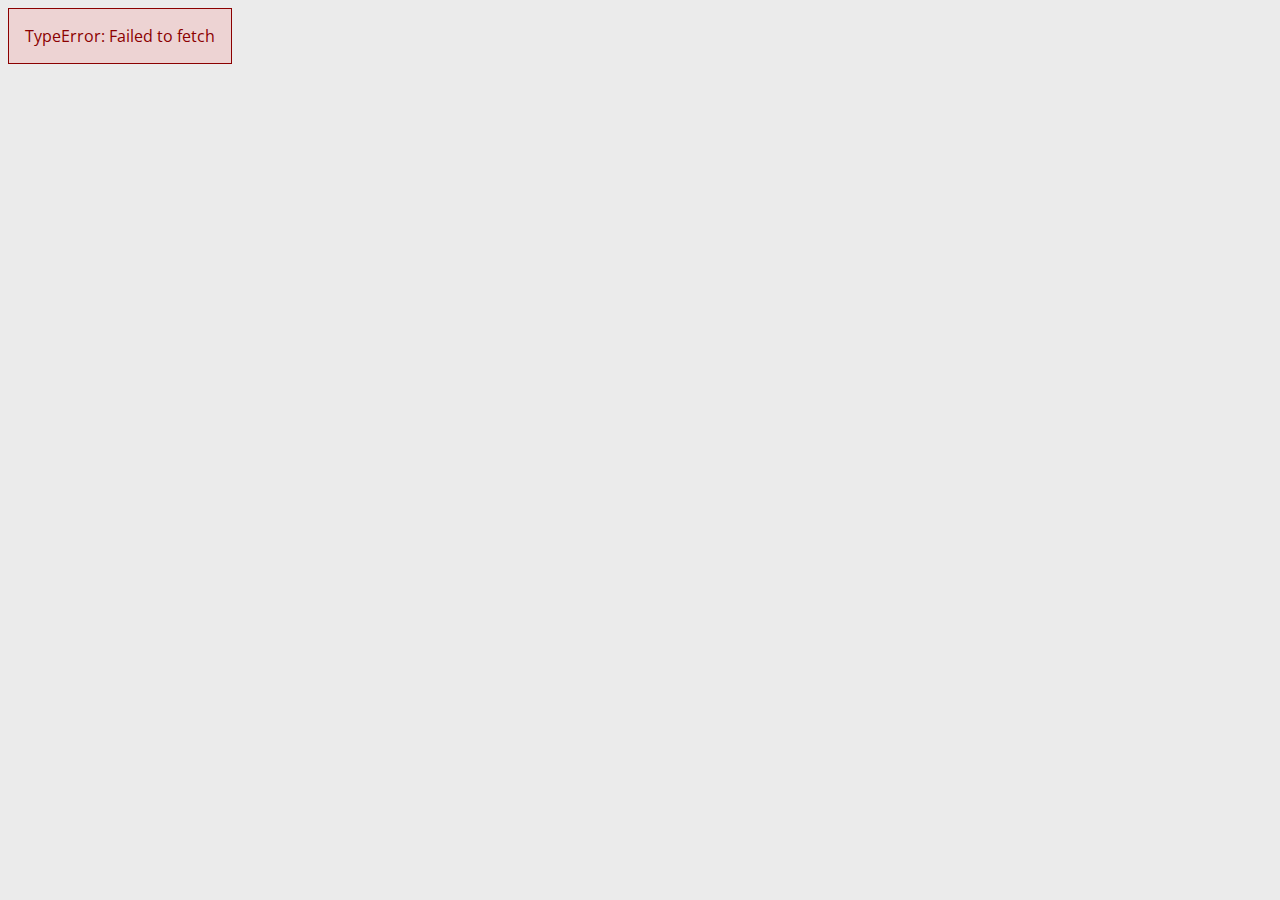
<file: 2-skipping-certain-results/index.html>
<!DOCTYPE html>
<html lang="en">
<head>
    <meta charset="UTF-8">
    <meta name="viewport" content="width=device-width, initial-scale=1.0">
    <meta http-equiv="X-UA-Compatible" content="ie=edge">
    <title>Skipping certain results</title>
    <script src="js/handlers/message.js" defer></script>
    <script src="js/script.js" defer></script>
    <link href="css/style.css" rel="stylesheet" type="text/css">
</head>
<body>
<div class="results"></div>
</body>
</html>
</file>
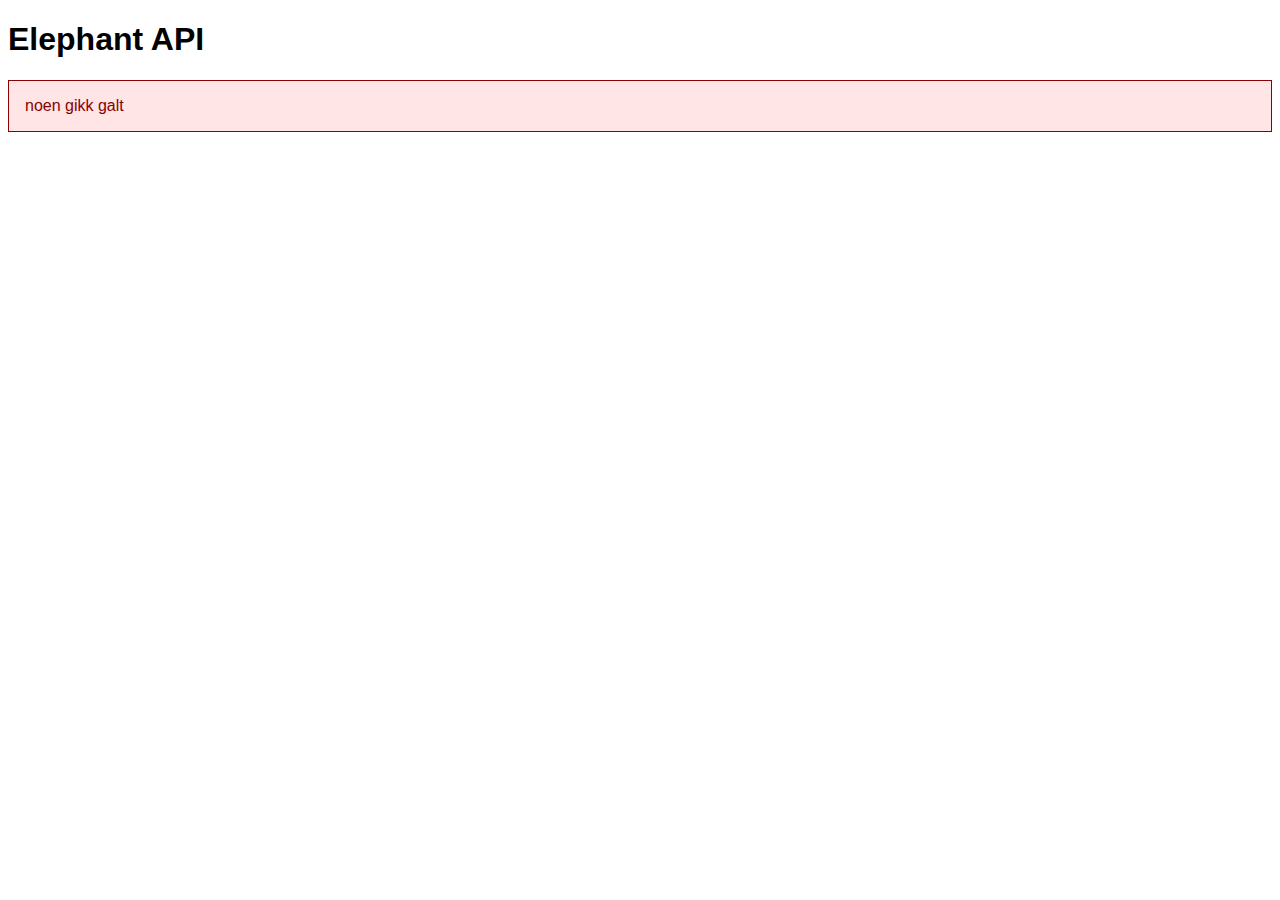
<file: 3-CORS/index.html>
<!DOCTYPE html>
<html lang="en">
  <head>
    <meta charset="UTF-8" />
    <meta name="viewport" content="width=device-width, initial-scale=1.0" />
    <title>GET request with CORS fix</title>
    <link rel="stylesheet" href="./css/styles.css">
    <link rel="icon" href="data:;base64,=" />
  </head>
  <body>
    <div class="container">
      <h1>Elephant API</h1>

      <div class="results">
        <!-- <div class="loader"></div> -->
      </div>
    </div>

    <script src="./handlers/alert.js"></script>
    <script src="./js/script.js"></script>
  </body>
</html>
</file>
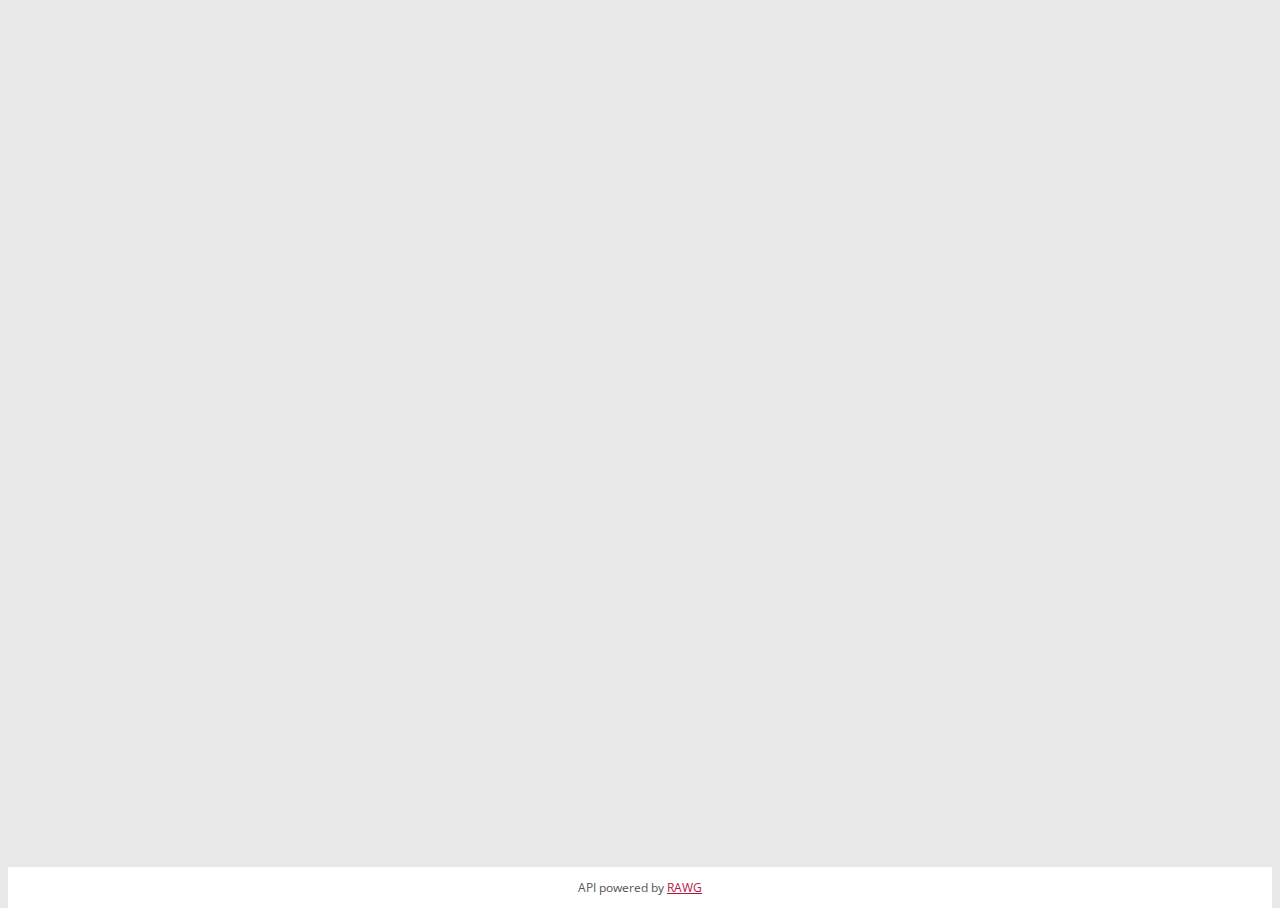
<file: 3-Displaying-a-single-result/index.html>
<!DOCTYPE html>
<html lang="en">
<head>
    <meta charset="UTF-8">
    <meta name="viewport" content="width=device-width, initial-scale=1.0">
    <meta http-equiv="X-UA-Compatible" content="ie=edge">
    <title>Displaying a single result</title>
    <script src="js/script.js" defer></script>
    <link href="css/style.css" rel="stylesheet" type="text/css">
</head>
<body>
<main class="container content">
    <!-- <div class="loader"></div> -->
</main>

<footer>API powered by <a href="https://rawg.io/" target="_blank">RAWG</a></footer>
</body>
</html>
</file>
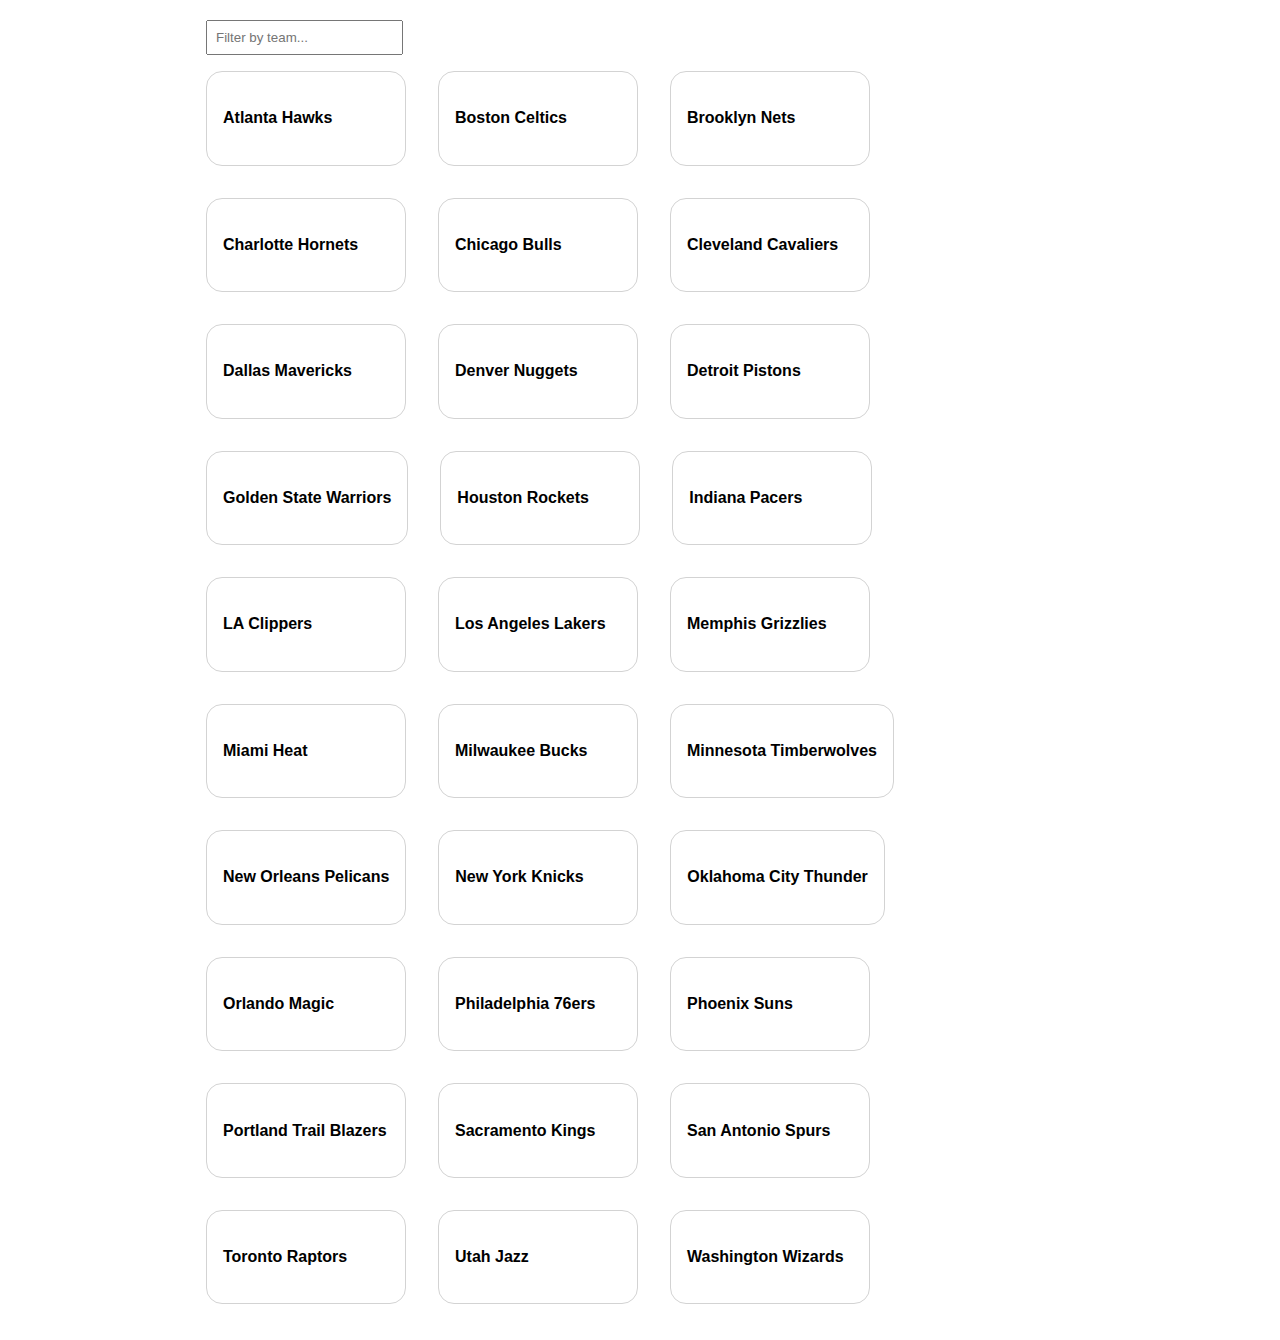
<file: 6-Filter-Method-example-with-encapsulation-REFERENCE/index.html>
<!DOCTYPE html>
<html lang="en">
<head>
    <meta charset="UTF-8">
    <meta name="viewport" content="width=device-width, initial-scale=1.0">
    <meta http-equiv="X-UA-Compatible" content="ie=edge">
    <title>Filter method Example with encapsulation</title>
    <script src="js/script.js" defer type="module"></script>
    <!--    type module here because I am using import and export for some data-->
    <link href="css/style.css" rel="stylesheet"/>
</head>
<body>
<div class="container">
    <label>
        <input class="search" placeholder="Filter by team..."/>
    </label>
    <div class="team-container"></div>
</div>
</body>
</html>
</file>
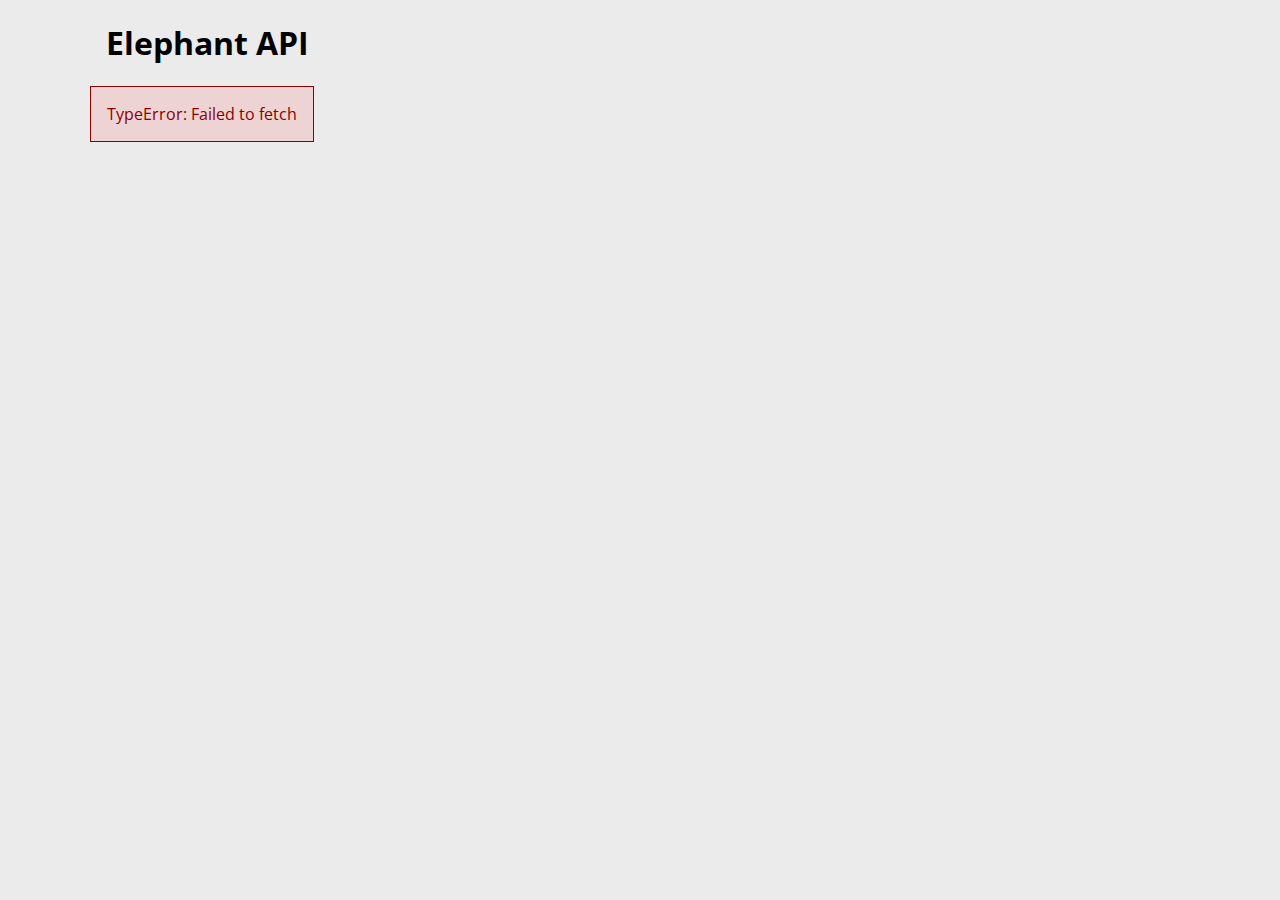
<file: week-3-3-CORS/index.html>
<!DOCTYPE html>
<html lang="en">
<head>
    <meta charset="UTF-8" />
    <meta name="viewport" content="width=device-width, initial-scale=1.0" />
    <title>GET request with CORS fix</title>
    <link href="css/style.css" rel="stylesheet" />
    <link rel="icon" href="data:;base64,=" />
</head>
<body>
<div class="container">
    <h1>Elephant API</h1>

    <div class="results">
        <!-- <div class="loader"></div> -->
    </div>
</div>

<script src="js/components/alert.js"></script>
<script src="js/script.js"></script>
</body>
</html>
</file>
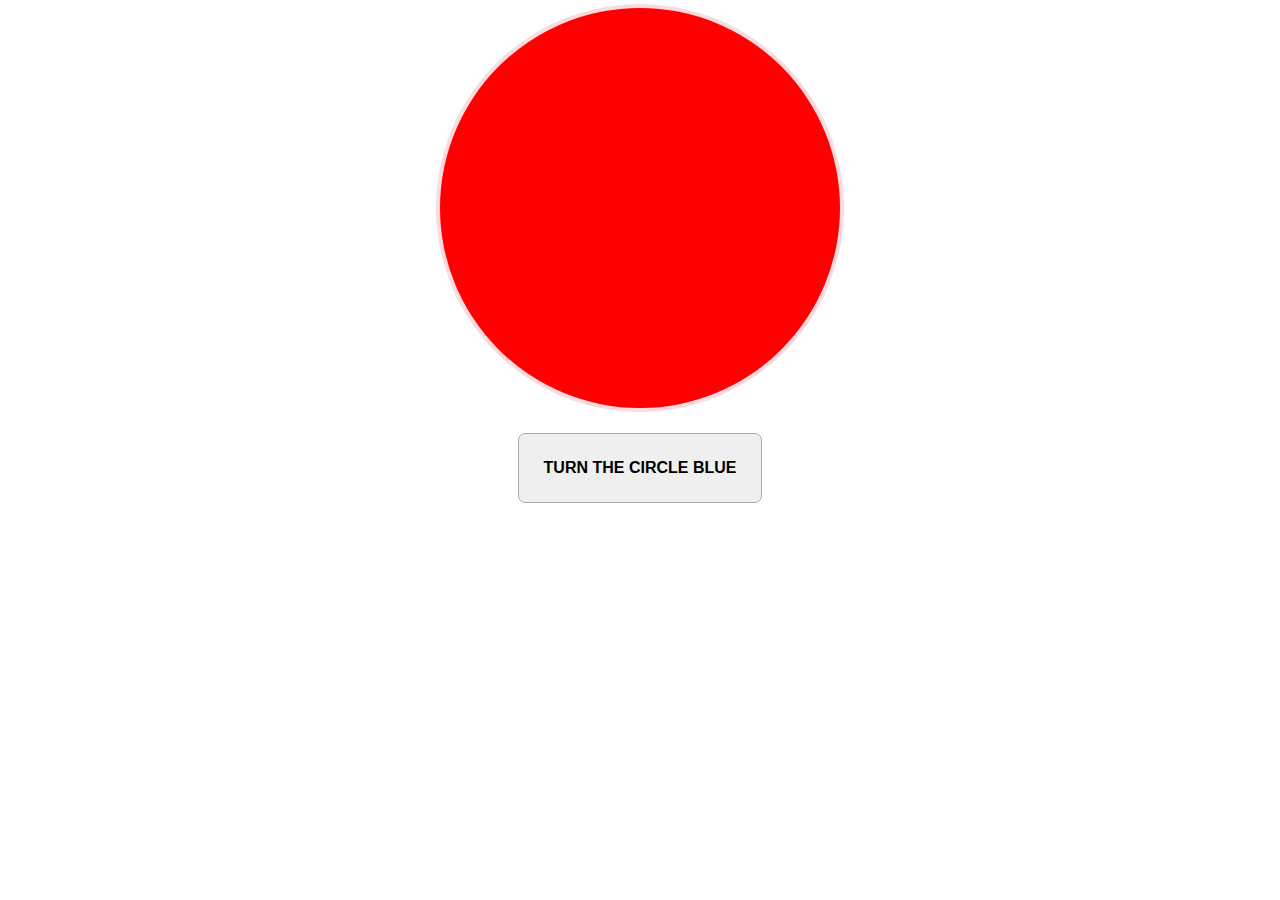
<file: övning1 copy 2/index.html>
<!DOCTYPE html>
<html lang="en">
  <head>
    <meta charset="UTF-8" />
    <meta name="viewport" content="width=device-width, initial-scale=1.0" />
    <meta http-equiv="X-UA-Compatible" content="ie=edge" />
    <title>Exercise 2</title>
    <link rel="stylesheet" href="./css/styles.css" />
    <script src="./script/script.js" defer></script>
  </head>
  <body>
    <div class="wrapper">
      <div class="circle"></div>
      <button id="circleBTN">Turn the circle blue</button>
    </div>
  </body>
</html>
</file>
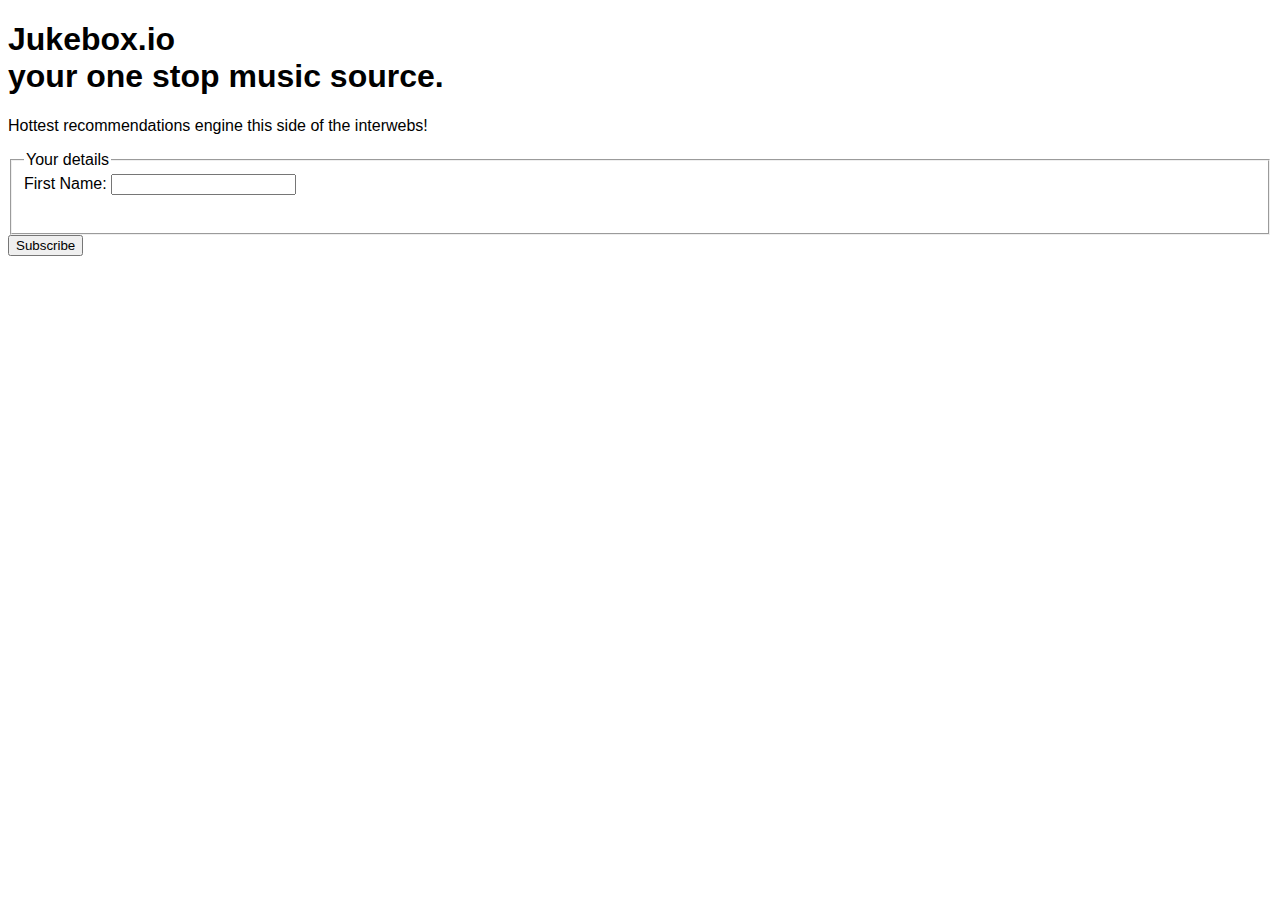
<file: övning1 copy/index.html>
<!DOCTYPE html>
<html lang="en">
  <head>
    <meta charset="UTF-8" />
    <meta name="viewport" content="width=device-width, initial-scale=1.0" />
    <meta http-equiv="X-UA-Compatible" content="ie=edge" />
    <title>Exercise 2</title>
    <link rel="stylesheet" href="./css/styles.css" />
    <script src="./script/script.js" defer></script>
  </head>
  <body>
    <div class="wrapper">
      <h1>
        <span class="logo">Jukebox.io</span>
        <br />
        your one stop music source.
      </h1>
      <p>Hottest recommendations engine this side of the interwebs!</p>
      <form action="#" method="POST" class="subscribe-form">
        <fieldset>
          <legend>Your details</legend>
          <div class="subscribe-form__inputs">
            <label for="firstName"> First Name: </label>
            <input type="text" name="name" id="firstName" />
            <div class="error__container">
              <svg
                role="img"
                height="16"
                width="16"
                fill="#ff0000"
                aria-label="Error:"
                viewBox="0 0 16 16"
                id="error-icon"
              >
                <path
                  d="M2.343 2.343a8 8 0 1111.314 11.314A8 8 0 012.343 2.343zm5.099 8.738a.773.773 0 00-.228.558.752.752 0 00.228.552.75.75 0 00.552.229.773.773 0 00.558-.229.743.743 0 00.234-.552.76.76 0 00-.234-.558.763.763 0 00-.558-.234.743.743 0 00-.552.234zm-.156-7.23l.312 6.072h.804l.3-6.072H7.286z"
                ></path>
              </svg>
              <p class="error__message"></p>
            </div>
          </div>
        </fieldset>
        <input type="submit" name="submit" value="Subscribe" />
      </form>
    </div>
  </body>
</html>
</file>
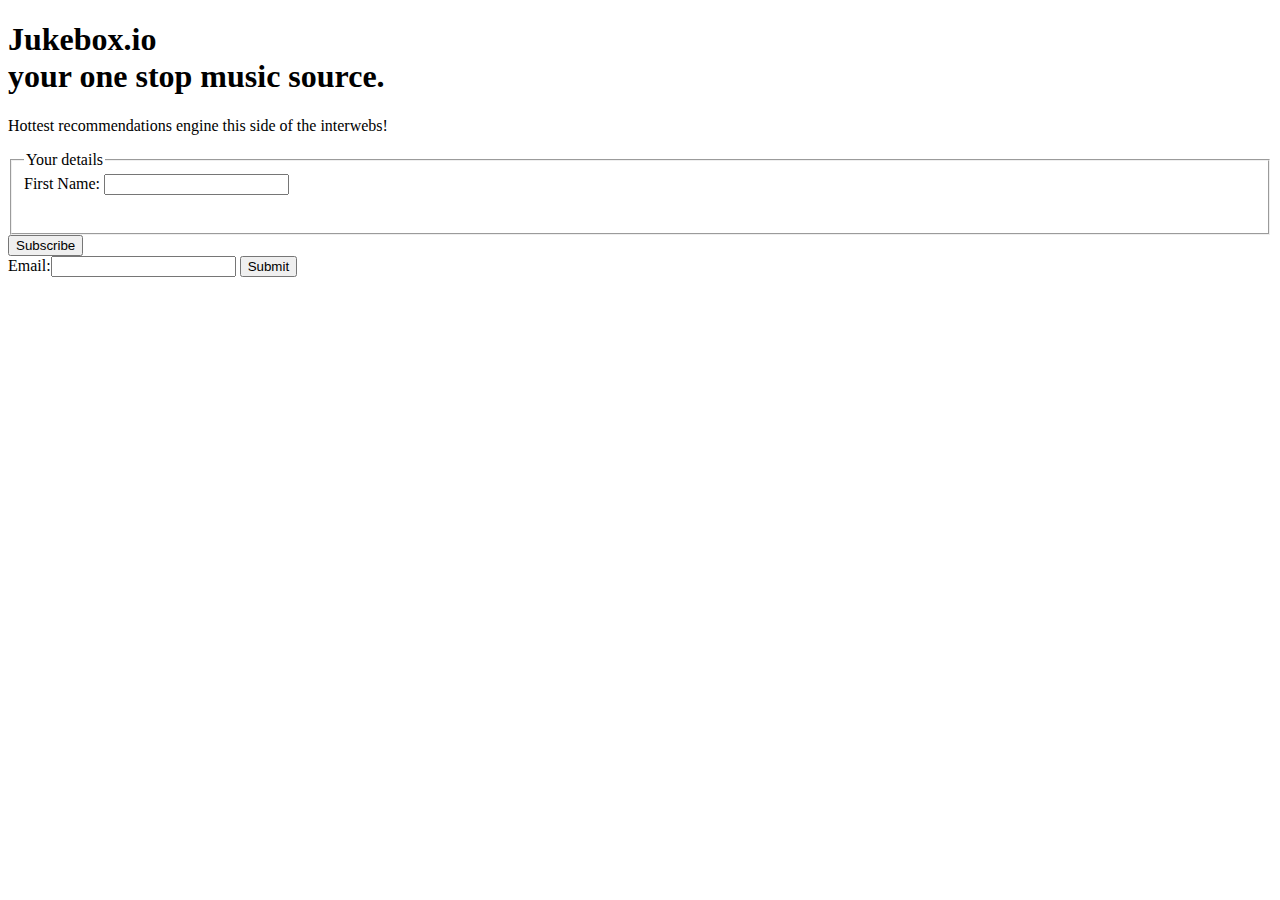
<file: övning1/index.html>
<!DOCTYPE html>
<html lang="en">
  <head>
    <meta charset="UTF-8" />
    <meta name="viewport" content="width=device-width, initial-scale=1.0" />
    <meta http-equiv="X-UA-Compatible" content="ie=edge" />
    <title>Exercise 1</title>
    <link rel="stylesheet" href="./css/styles.css" />
    <script src="./script/script.js" defer></script>
  </head>
  <body>
    <div class="wrapper">
      <h1>
        <span class="logo">Jukebox.io</span>
        <br />
        your one stop music source.
      </h1>
      <p>Hottest recommendations engine this side of the interwebs!</p>
      <form action="#" method="POST" class="subscribe-form">
        <fieldset>
          <legend>Your details</legend>
          <div class="subscribe-form__inputs">
            <label for="firstName"> First Name: </label>
            <input type="text" name="name" id="firstName" />
            <div class="error__container">
              <svg
                role="img"
                height="16"
                width="16"
                fill="#ff0000"
                aria-label="Error:"
                viewBox="0 0 16 16"
                id = "error-icon"
              >
                <path
                  d="M2.343 2.343a8 8 0 1111.314 11.314A8 8 0 012.343 2.343zm5.099 8.738a.773.773 0 00-.228.558.752.752 0 00.228.552.75.75 0 00.552.229.773.773 0 00.558-.229.743.743 0 00.234-.552.76.76 0 00-.234-.558.763.763 0 00-.558-.234.743.743 0 00-.552.234zm-.156-7.23l.312 6.072h.804l.3-6.072H7.286z"
                ></path>
              </svg>
              <p class="error__message"></p>
            </div>
          </div>
        </fieldset>
        <input type="submit" name="submit" value="Subscribe" />
      </form>
      <form action="#" class="email">
        <label for="email">Email:</label><input type="text" name="email" id="email">
        <input type="submit">
      </form>
    </div>
  </body>
</html>
</file>
<file: 2-skipping-certain-results/css/style.css>
@import url("https://fonts.googleapis.com/css2?family=Open+Sans&display=swap");

* {
    box-sizing: border-box;
}

body {
    background: #ebebeb;
    font-family: "Open Sans", sans-serif;
}

h1 {
    margin-left: 1rem;
}

.container {
    max-width: 1100px;
    margin: 0 auto;
}

.results {
    display: flex;
    flex-wrap: wrap;
}

.card {
    margin: 1rem;
    padding: 1rem;
    max-width: 200px;
    background: white;
    border: 1px solid grey;
    border-radius: 1rem;
}

.card img {
    width: 100%;
}

.success {
    border: 1px solid green;
    padding: 1rem;
    color: green;
    background: rgba(0, 255, 0, 0.1);
}

.error {
    border: 1px solid darkred;
    padding: 1rem;
    color: darkred;
    background: rgba(255, 0, 0, 0.1);
}

.loader {
    border: 16px solid #f3f3f3;
    border-top: 16px solid darkred;
    border-radius: 50%;
    width: 120px;
    height: 120px;
    margin-left: 50%;
    animation: spin 2s linear infinite;
}

@keyframes spin {
    0% {
        transform: rotate(0deg);
    }
    100% {
        transform: rotate(360deg);
    }
}
</file>
<file: 3-CORS/css/styles.css>
*{
    font-family: verdana, arial, helvetica, sans-serif;
}
.success {
    border: 1px solid green;
    padding: 1rem;
    color: green;
    background: rgba(0, 255, 0, 0.1);
    margin: 100px;
}

.error {
    border: 1px solid darkred;
    padding: 1rem;
    color: darkred;
    background: rgba(255, 0, 0, 0.1);
}
</file>
<file: 3-Displaying-a-single-result/css/style.css>
@import "imports/variables.css";
@import "imports/layout.css";
@import "imports/ui.css";
@import "imports/details.css";
</file>
<file: 6-Filter-Method-example-with-encapsulation-REFERENCE/css/style.css>
* {
    box-sizing: border-box;
}

body {
    font-family: sans-serif;
    margin: 0;
}

.container {
    max-width: 900px;
    margin: 20px auto;
}

.team-container {
    display: flex;
    flex-wrap: wrap;
}

.team {
    margin: 1rem;
    padding: 1rem;
    background: white;
    border: 1px solid lightgrey;
    border-radius: 1rem;
    min-width: 200px;
    position: relative;
}

.search {
    margin-left: 1rem;
    padding: 0.5rem;
}
</file>
<file: week-3-3-CORS/css/style.css>
@import url("https://fonts.googleapis.com/css2?family=Open+Sans&display=swap");

* {
    box-sizing: border-box;
}

body {
    background: #ebebeb;
    font-family: "Open Sans", sans-serif;
}

h1 {
    margin-left: 1rem;
}

.container {
    max-width: 1100px;
    margin: 0 auto;
}

.results {
    display: flex;
    flex-wrap: wrap;
}

.result {
    margin: 1rem;
    padding: 1rem;
    max-width: 200px;
    background: white;
    border: 1px solid grey;
    border-radius: 1rem;
}

.success {
    border: 1px solid green;
    padding: 1rem;
    color: green;
    background: rgba(0, 255, 0, 0.1);
}

.error {
    border: 1px solid darkred;
    padding: 1rem;
    color: darkred;
    background: rgba(255, 0, 0, 0.1);
}

.loader {
    border: 16px solid #f3f3f3;
    border-top: 16px solid darkred;
    border-radius: 50%;
    width: 120px;
    height: 120px;
    margin-left: 50%;
    animation: spin 2s linear infinite;
}

@keyframes spin {
    0% {
        transform: rotate(0deg);
    }
    100% {
        transform: rotate(360deg);
    }
}
</file>
<file: övning1 copy 2/css/styles.css>
.circle {
  width: 400px;
  height: 400px;
  background-color: red;
  border-radius: 50%;
  box-shadow: 0 0 0 4px #e784;
}
#circleBTN {
  border-radius: 7px;
  padding: 25px;
  border: 1px solid darkgrey;
  font-size: 16px;
  font-weight: bold;
  margin-top: 25px;
  text-transform: uppercase;
  cursor: pointer;
}
.wrapper {
  display: flex;
  flex-direction: column;
  align-items: center;
}
</file>
<file: övning1 copy/css/styles.css>
*{
  font-family: 'verdana', arial, helvetica
}

.error__container {
  display: flex;
  align-items: center;
  justify-content: flex-start;
}

.error__container svg,
.error__container p {
  font-size: 14px;
  color: red;
}

.error__container svg {
  display: none; 
  margin-right: 10px;
}
</file>
<file: övning1/css/styles.css>
.error__container {
  display: flex;
  align-items: center;
  justify-content: flex-start;
}

.error__container svg,
.error__container p {
  font-size: 14px;
  color: red;
}

.error__container svg {
  display: none; 
  margin-right: 10px;
}
</file>
